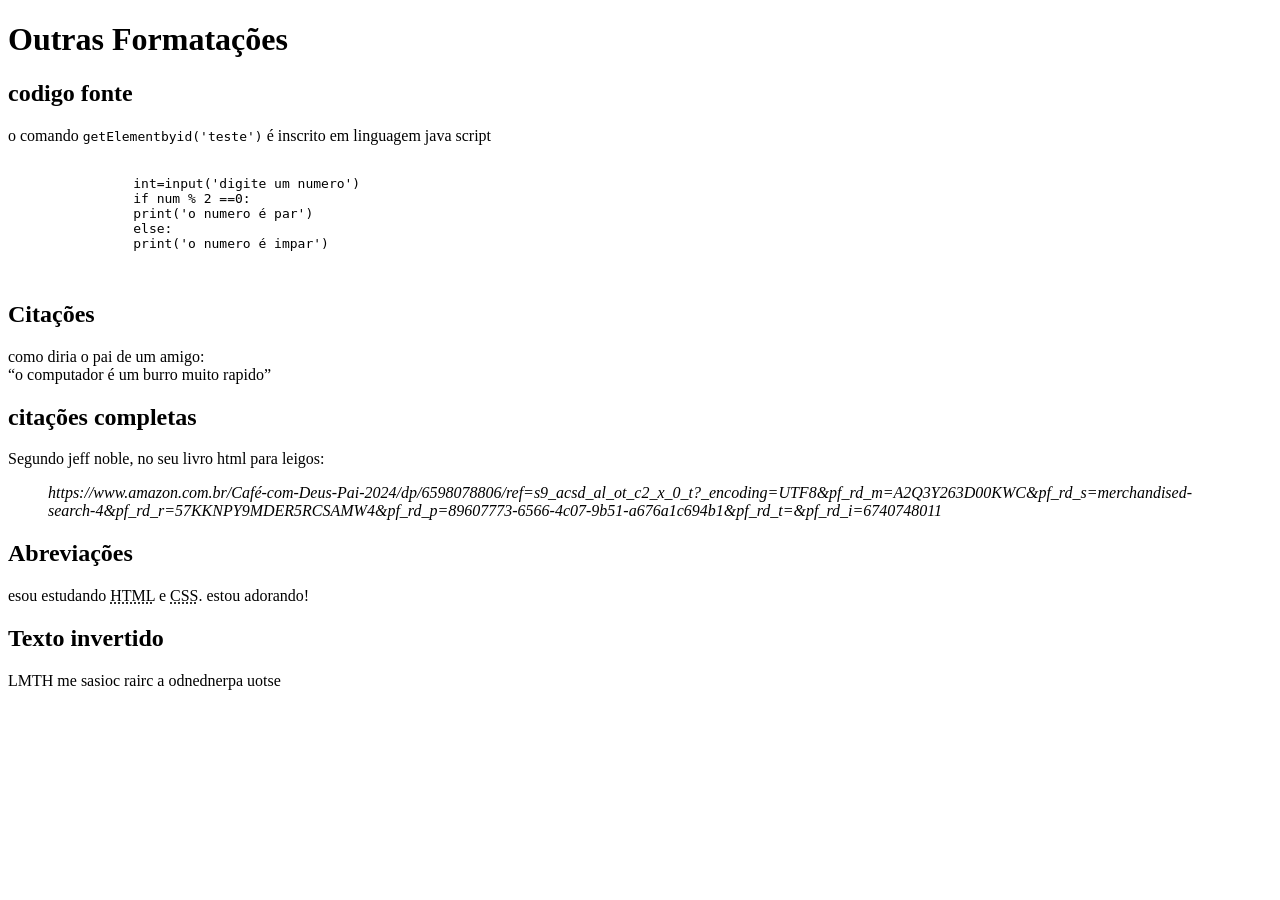
<file: aulas/aula05/index.html>
<!DOCTYPE html>
<html lang="pt-br">
<head>
    <meta charset="UTF-8">
    <meta name="viewport" content="width=device-width, initial-scale=1.0">
    <title>Document</title>
</head>
<body>
    <h1>Outras Formatações</h1>
    <h2>codigo fonte</h2>
     <p>o comando <code>getElementbyid('teste')</code> é inscrito em linguagem java script</p>
     <pre>
         <code>
                int=input('digite um numero')
                if num % 2 ==0:
                print('o numero é par')
                else:
                print('o numero é impar')
         </code>
     </pre>
     <h2>Citações</h2>
     <p>como diria o pai de um amigo: <br> <q>o computador é um burro muito rapido</q></p>
     <h2>citações completas</h2>
     <p>Segundo jeff noble, no seu livro html para leigos:</p>
     <blockquote>  
        <cite>https://www.amazon.com.br/Café-com-Deus-Pai-2024/dp/6598078806/ref=s9_acsd_al_ot_c2_x_0_t?_encoding=UTF8&pf_rd_m=A2Q3Y263D00KWC&pf_rd_s=merchandised-search-4&pf_rd_r=57KKNPY9MDER5RCSAMW4&pf_rd_p=89607773-6566-4c07-9b51-a676a1c694b1&pf_rd_t=&pf_rd_i=6740748011</cite>
     </blockquote>
     <h2>Abreviações</h2>
     <p>esou estudando <abbr title=" HyperText Markup Language">HTML</abbr> e <abbr title="Cascading style sheets">CSS</abbr>. estou adorando!</p>
     <h2>Texto invertido</h2>
     <p>
        <bdo dir="rtl">estou aprendendo a criar coisas em HTML</bdo>
     </p>
</body>
</html>
</file>
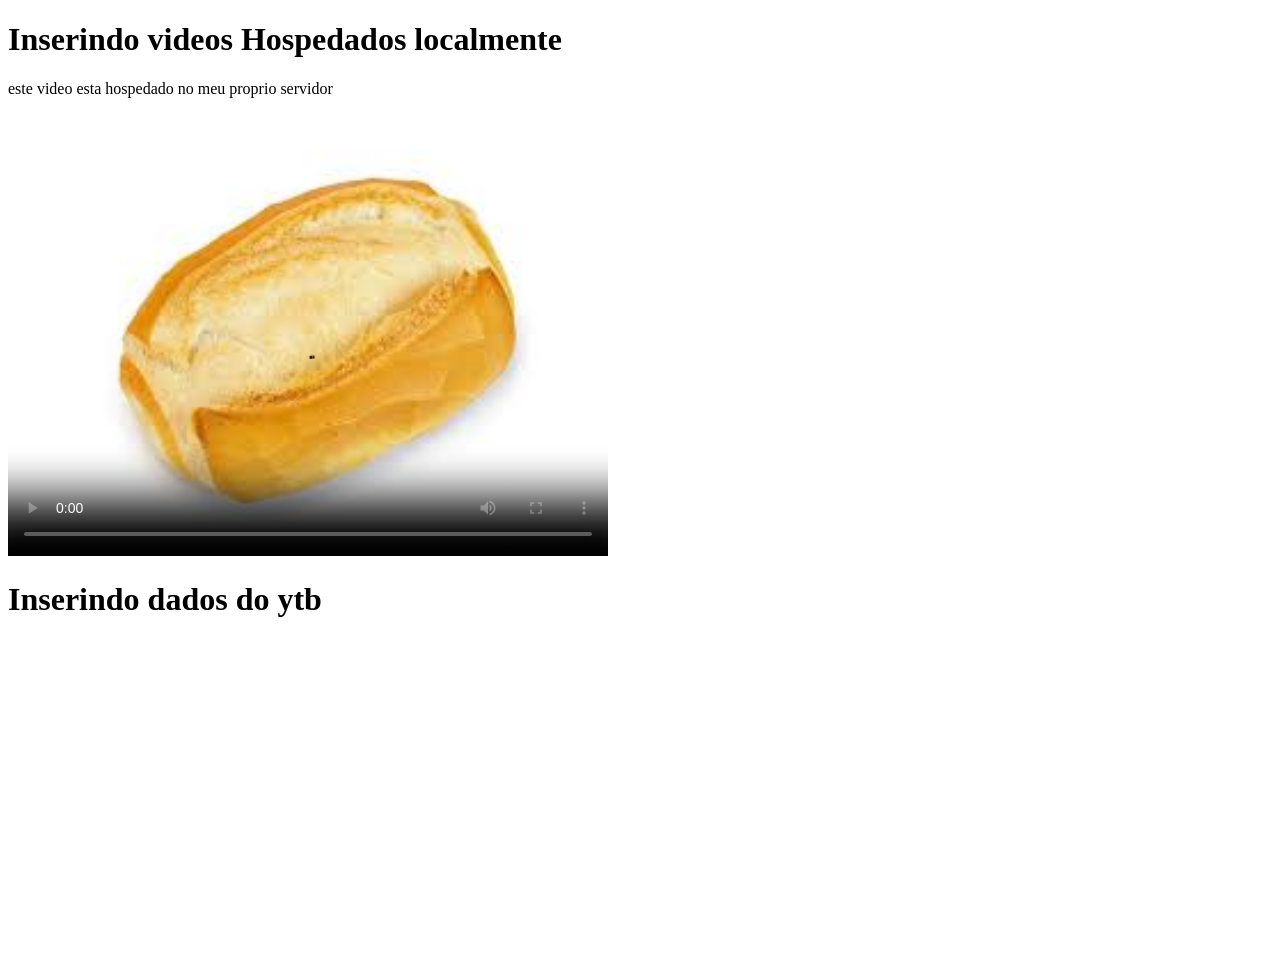
<file: Exercicios/ex004/index.html>
<!DOCTYPE html>
<html lang="pt-br">
<head>
    <meta charset="UTF-8">
    <meta name="viewport" content="width=device-width, initial-scale=1.0">
    <title>videos com HTML5</title>
    <style>
        video{
            width: 600px;
            
        }
    </style>
</head>
<body>
    <h1>Inserindo videos Hospedados localmente</h1>
    <p>este video esta hospedado no meu proprio servidor</p>
    <video  poster="midia/pão.jpeg" controls>
     <source src="midia/meu-video.mp4"type="video/mp4">
     <source src="midia/meu-video.ogv"type="video/ogv">
     <source src="midia/meu-video.wrv"type="video/wrv">
     <p>Seu navegador não é compativel com o arquivo em mp4,ogg ou wrv <a href="midia/meu-video.mp4">clique aqui para abrir o vídeo em outra guia</a></p>
    </video>

    <h1>Inserindo dados do ytb</h1>
    <iframe width="560" height="315" src="https://www.youtube.com/embed/hjuuuvkxY2s?si=AfNhXcqf5NxcbMa2" title="YouTube video player" frameborder="0" allow="accelerometer; autoplay; clipboard-write; encrypted-media; gyroscope; picture-in-picture; web-share" referrerpolicy="strict-origin-when-cross-origin" allowfullscreen></iframe>
</body>
</html>
</file>
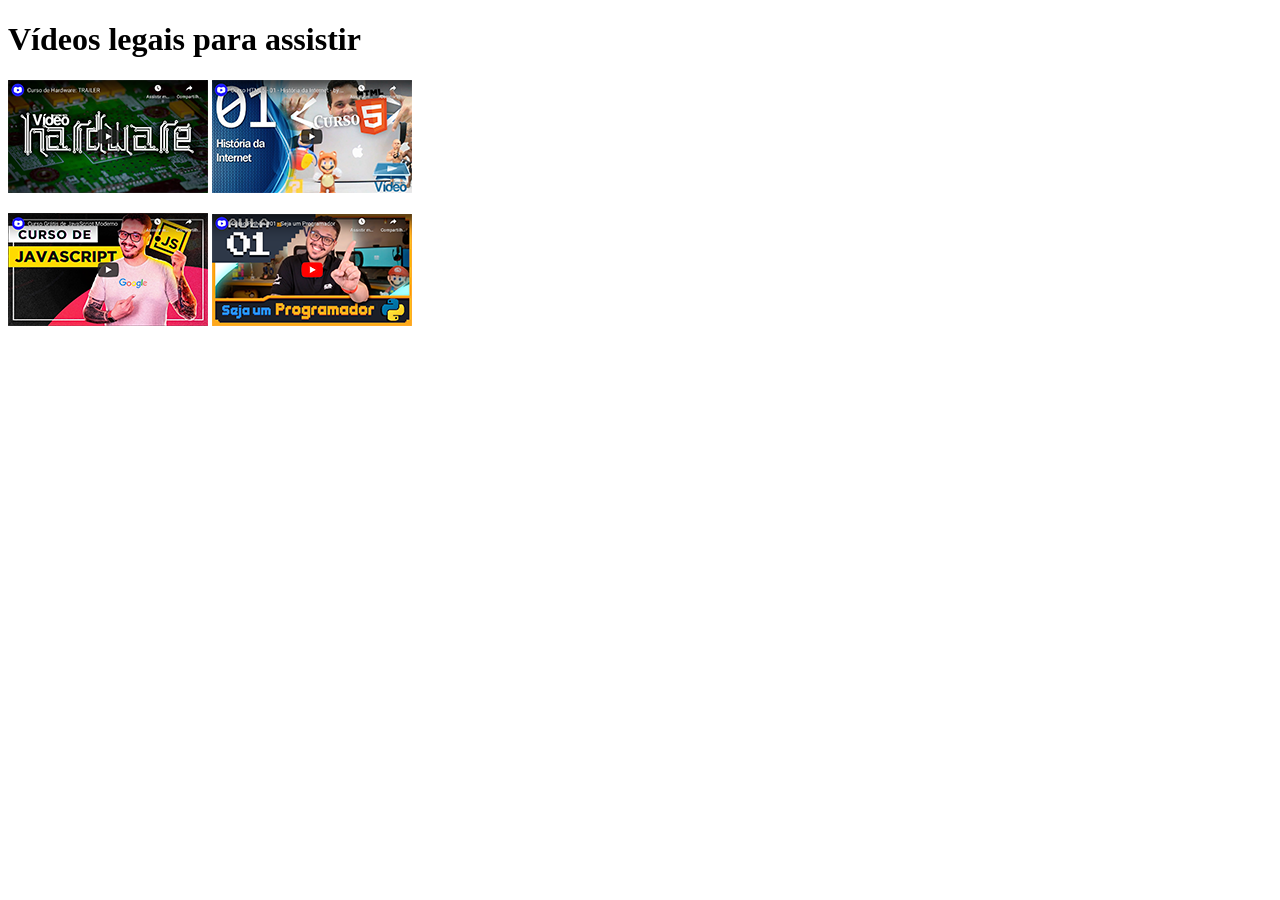
<file: Exercicios/ex005/index.html>
<!DOCTYPE html>
<html lang="pt-br">
<head>
    <meta charset="UTF-8">
    <meta name="viewport" content="width=device-width, initial-scale=1.0">
    <title>Video Aulas</title>
</head>
<body>
    <h1>Vídeos legais para assistir</h1>

    <p>
        <a href="hardware.html" next>
        <img src="imagens/thumb-hardware.png" alt="hardware"target="_self" rel="next"></a>

        <a href="html.html"><img src="imagens/thumb-html.png" alt="html"target="_self" rel="next" ></a>
    </p>
    <p>
        <a href="js.html"><img src="imagens/thumb-js.png" alt="js"target="_self" rel="next"></a>

        <a href="python.html"><img src="imagens/thumb-python.png" alt="python"target="_self" rel="next"></a>
    </p>
    
</body>
</html>
</file>
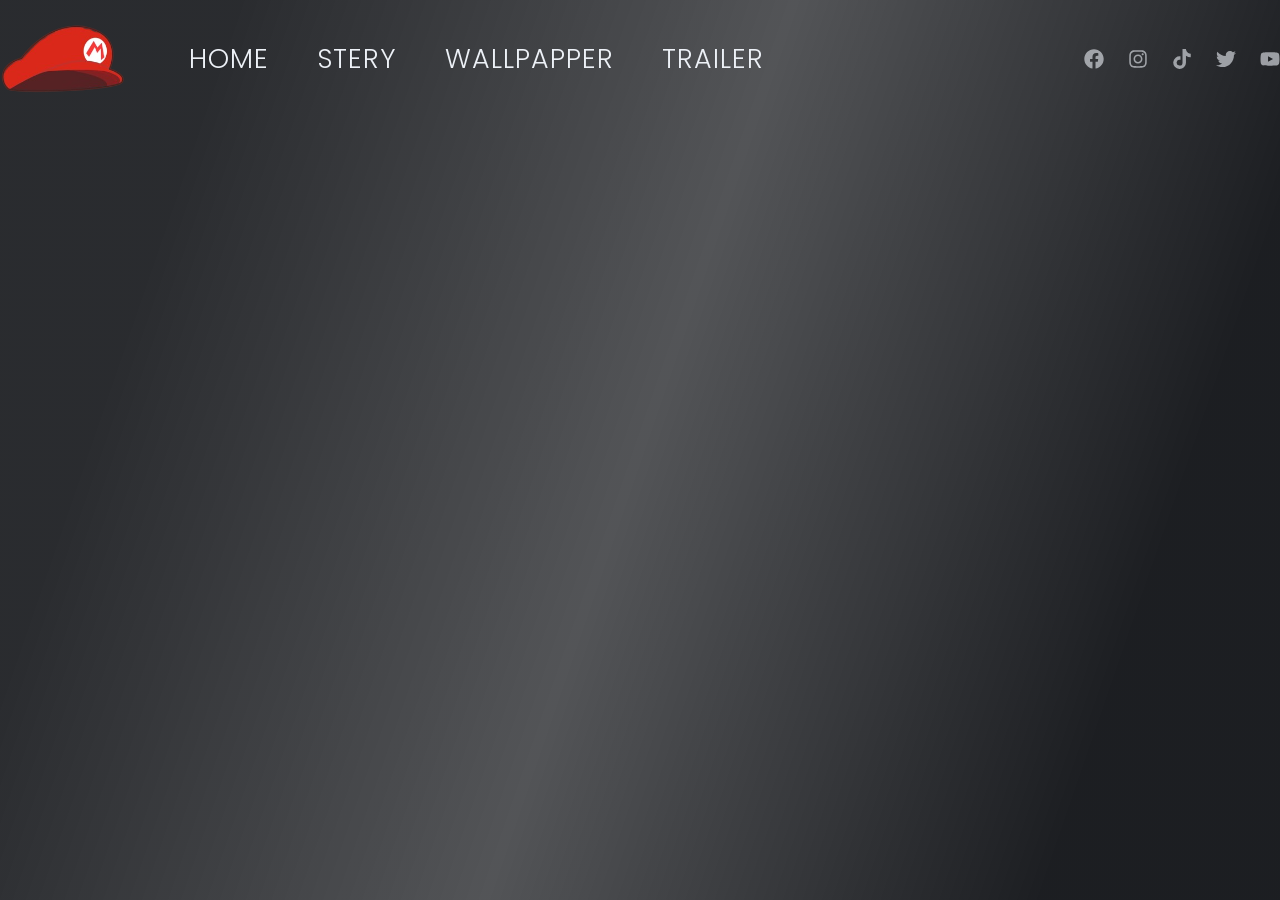
<file: Exercicios/ex012/index.html>
<!DOCTYPE html>
<html lang="pt-BR">
<head>
  <meta charset="UTF-8">
  <title>The Super Mario Bros</title>

  <link rel="shortcut icon" href="galeria/favicon.ico" type="image/x-icon"> 
  <meta name="viewport" content="width=device-width initial-scale=1.0">
  <link rel="stylesheet" href="global.css">
  <link rel="preconnect" href="https://fonts.googleapis.com">
  <link rel="preconnect" href="https://fonts.gstatic.com" crossorigin>
  <link href="https://fonts.googleapis.com/css2?family=Poppins:ital,wght@0,100;0,200;0,300;0,400;0,500;0,600;0,700;0,800;0,900;1,100;1,200;1,300;1,400;1,500;1,600;1,700;1,800;1,900&display=swap" rel="stylesheet">
  <link href="https://unpkg.com/aos@2.3.1/dist/aos.css" rel="stylesheet">

</head>
<body>
    
    <div id="background">
    <video muted autoplay loop>
            <source src="galeria/background-video.mp4" type="video/mp4">   
    </video>
    </div>
    <div id="app">
        <header>
            <img src="galeria/logo-cap.png" alt="">

            <ul class="navigation">
                <li>
                    <a href="a" class="navigation__link">Home</a>
                </li>
                <li>
                    <a href="a" class="navigation__link">Stery</a>
                </li>   
                <li>
                    <a href="a" class="navigation__link">Wallpapper</a>
                </li>   
                <li>
                    <a href="a" class="navigation__link">Trailer</a>
                </li>
            </ul>
            
            <div class="navigation__social">
                <svg xmlns="http://www.w3.org/2000/svg" viewBox="0 0 512 512">
                    <path fill="#EDF1F7" d="M504 256C504 119 393 8 256 8S8 119 8 256c0 123.78 90.69 226.38 209.25 245V327.69h-63V256h63v-54.64c0-62.15 37-96.48 93.67-96.48 27.14 0 55.52 4.84 55.52 4.84v61h-31.28c-30.8 0-40.41 19.12-40.41 38.73V256h68.78l-11 71.69h-57.78V501C413.31 482.38 504 379.78 504 256z"/>
                  </svg>
                  <svg xmlns="http://www.w3.org/2000/svg" viewBox="0 0 448 512">
                    <path fill="#EDF1F7" d="M224.1 141c-63.6 0-114.9 51.3-114.9 114.9s51.3 114.9 114.9 114.9S339 319.5 339 255.9 287.7 141 224.1 141zm0 189.6c-41.1 0-74.7-33.5-74.7-74.7s33.5-74.7 74.7-74.7 74.7 33.5 74.7 74.7-33.6 74.7-74.7 74.7zm146.4-194.3c0 14.9-12 26.8-26.8 26.8-14.9 0-26.8-12-26.8-26.8s12-26.8 26.8-26.8 26.8 12 26.8 26.8zm76.1 27.2c-1.7-35.9-9.9-67.7-36.2-93.9-26.2-26.2-58-34.4-93.9-36.2-37-2.1-147.9-2.1-184.9 0-35.8 1.7-67.6 9.9-93.9 36.1s-34.4 58-36.2 93.9c-2.1 37-2.1 147.9 0 184.9 1.7 35.9 9.9 67.7 36.2 93.9s58 34.4 93.9 36.2c37 2.1 147.9 2.1 184.9 0 35.9-1.7 67.7-9.9 93.9-36.2 26.2-26.2 34.4-58 36.2-93.9 2.1-37 2.1-147.8 0-184.8zM398.8 388c-7.8 19.6-22.9 34.7-42.6 42.6-29.5 11.7-99.5 9-132.1 9s-102.7 2.6-132.1-9c-19.6-7.8-34.7-22.9-42.6-42.6-11.7-29.5-9-99.5-9-132.1s-2.6-102.7 9-132.1c7.8-19.6 22.9-34.7 42.6-42.6 29.5-11.7 99.5-9 132.1-9s102.7-2.6 132.1 9c19.6 7.8 34.7 22.9 42.6 42.6 11.7 29.5 9 99.5 9 132.1s2.7 102.7-9 132.1z"/>
                  </svg>
                  <svg xmlns="http://www.w3.org/2000/svg" viewBox="0 0 448 512">
                    <path fill="#EDF1F7" d="M448,209.91a210.06,210.06,0,0,1-122.77-39.25V349.38A162.55,162.55,0,1,1,185,188.31V278.2a74.62,74.62,0,1,0,52.23,71.18V0l88,0a121.18,121.18,0,0,0,1.86,22.17h0A122.18,122.18,0,0,0,381,102.39a121.43,121.43,0,0,0,67,20.14Z"/>
                  </svg>
                  <svg xmlns="http://www.w3.org/2000/svg" viewBox="0 0 512 512">
                    <path fill="#EDF1F7" d="M459.37 151.716c.325 4.548.325 9.097.325 13.645 0 138.72-105.583 298.558-298.558 298.558-59.452 0-114.68-17.219-161.137-47.106 8.447.974 16.568 1.299 25.34 1.299 49.055 0 94.213-16.568 130.274-44.832-46.132-.975-84.792-31.188-98.112-72.772 6.498.974 12.995 1.624 19.818 1.624 9.421 0 18.843-1.3 27.614-3.573-48.081-9.747-84.143-51.98-84.143-102.985v-1.299c13.969 7.797 30.214 12.67 47.431 13.319-28.264-18.843-46.781-51.005-46.781-87.391 0-19.492 5.197-37.36 14.294-52.954 51.655 63.675 129.3 105.258 216.365 109.807-1.624-7.797-2.599-15.918-2.599-24.04 0-57.828 46.782-104.934 104.934-104.934 30.213 0 57.502 12.67 76.67 33.137 23.715-4.548 46.456-13.32 66.599-25.34-7.798 24.366-24.366 44.833-46.132 57.827 21.117-2.273 41.584-8.122 60.426-16.243-14.292 20.791-32.161 39.308-52.628 54.253z"/>
                  </svg>
                  <svg xmlns="http://www.w3.org/2000/svg" viewBox="0 0 576 512">
                    <path fill="#EDF1F7" d="M549.655 124.083c-6.281-23.65-24.787-42.276-48.284-48.597C458.781 64 288 64 288 64S117.22 64 74.629 75.486c-23.497 6.322-42.003 24.947-48.284 48.597-11.412 42.867-11.412 132.305-11.412 132.305s0 89.438 11.412 132.305c6.281 23.65 24.787 41.5 48.284 47.821C117.22 448 288 448 288 448s170.78 0 213.371-11.486c23.497-6.321 42.003-24.171 48.284-47.821 11.412-42.867 11.412-132.305 11.412-132.305s0-89.438-11.412-132.305zm-317.51 213.508V175.185l142.739 81.205-142.739 81.201z"/>
                  </svg>
            </div>
        </header>
    </div>


  <script src="https://unpkg.com/aos@2.3.1/dist/aos.js"></script>
  <script>
    AOS.init();
  </script>
</body>
</html>
</file>
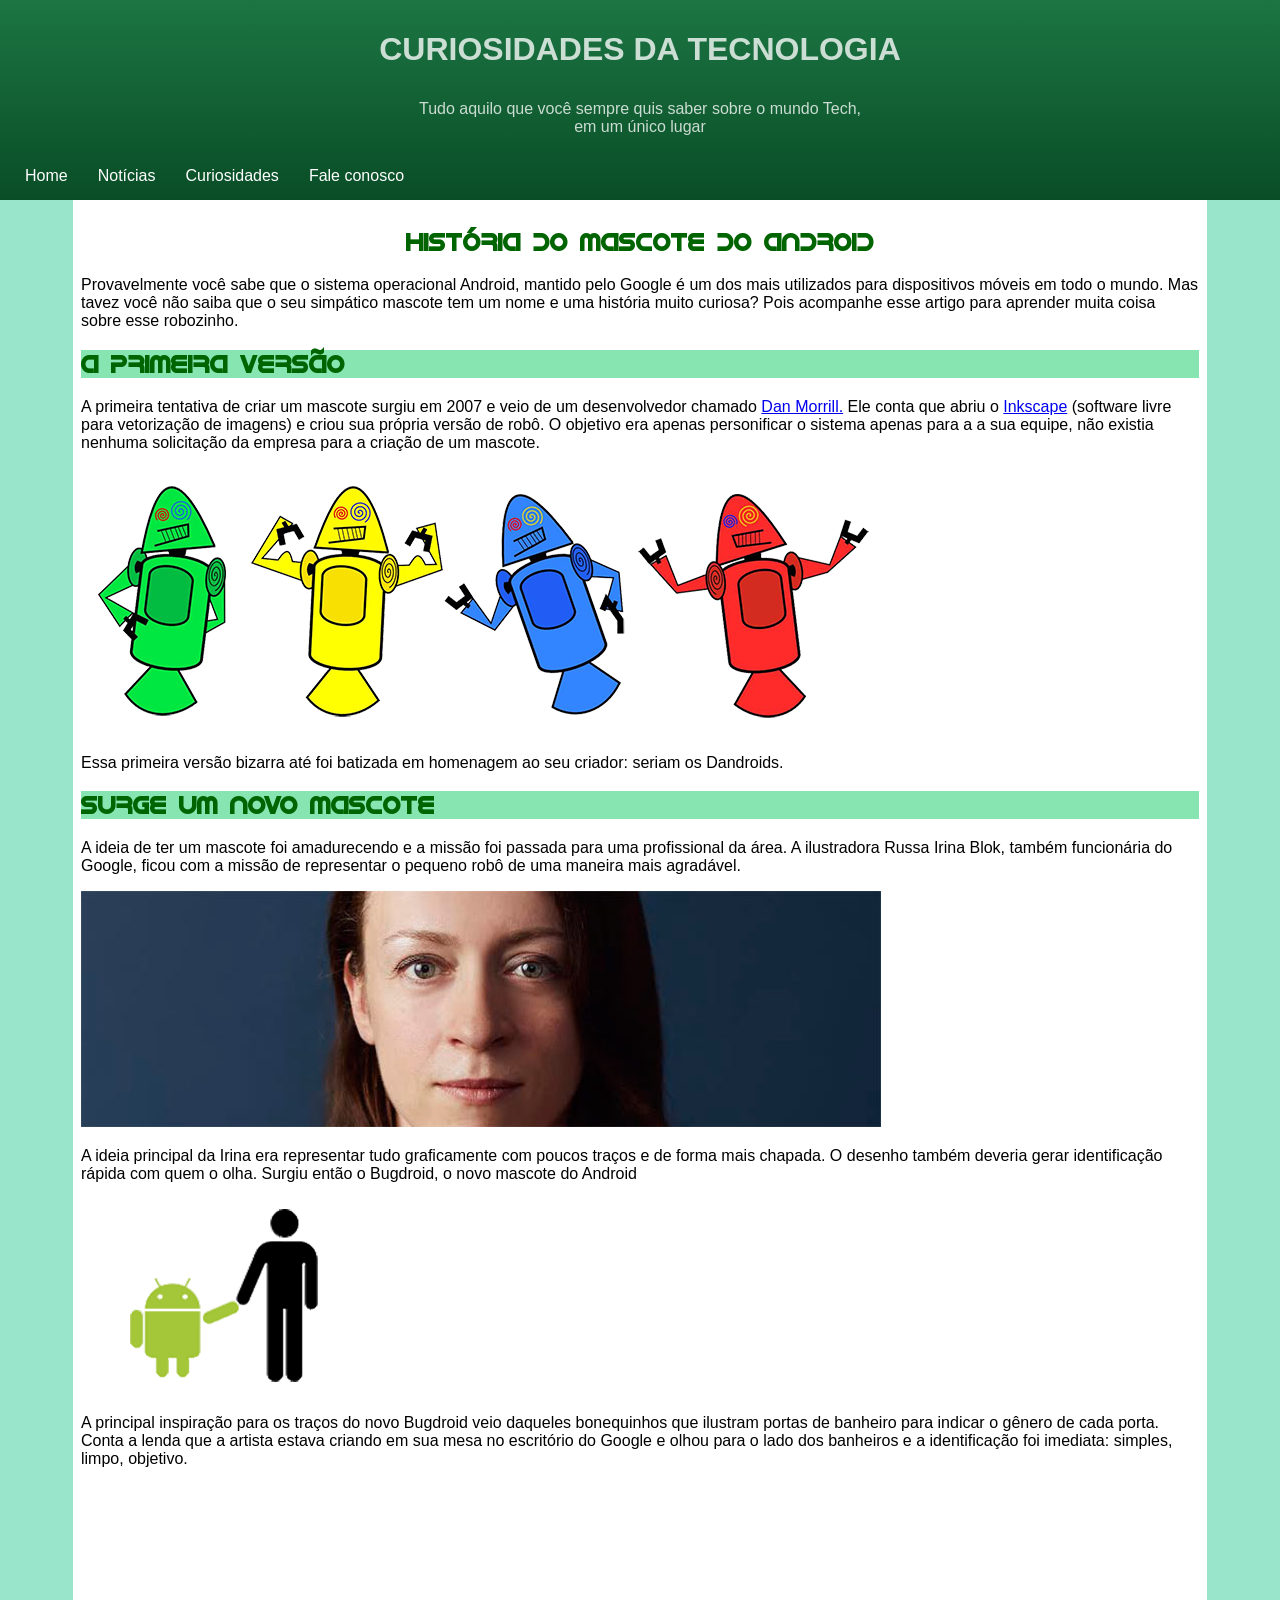
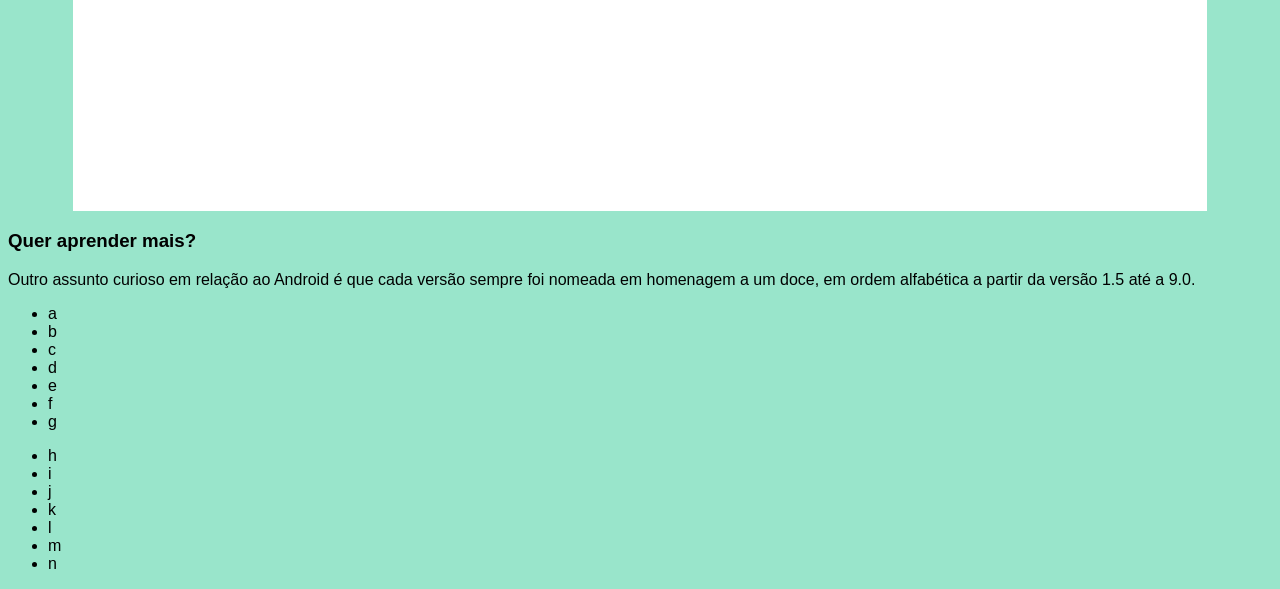
<file: Exercicios/ex013/index.html>
<!DOCTYPE html>
<html lang="pt-br">
    <head>
        <meta charset="UTF-8">
        <meta name="viewport" content="width=device-width, initial-scale=1.0">
        <title>Como surgiu o Android</title>
        <link rel="stylesheet" href="global.css">
    </head>
    
    <body>
        <header>
            <h1 class="principal">Curiosidades da Tecnologia</h1>
            <p>  Tudo aquilo que você sempre quis saber sobre o mundo Tech, <br> em um único lugar </p>  

            <nav class="menu">
                <ul>
                    <li> <a href="a" class="menu">Home</a> </li>        
                    <li> <a href="a" class="menu">Notícias</a> </li> 
                    <li> <a href="a" class="menu">Curiosidades</a> </li>
                    <li> <a href="a" class="menu">Fale conosco</a> </li>
                </ul>
            </nav>
        </header> 

        <main>
            <section class="artigo">
                <h1>História do Mascote do Android</h1>  
                
                <article>    
                    <p>Provavelmente você sabe que o sistema operacional Android, mantido pelo Google é um dos mais utilizados para dispositivos móveis em todo o mundo. Mas tavez você não saiba que o seu simpático mascote tem um nome e uma história muito curiosa? Pois acompanhe esse artigo para aprender muita coisa sobre esse robozinho.</p>
                    <h2>A primeira versão</h2>
                    <p>A primeira tentativa de criar um mascote surgiu em 2007 e veio de um desenvolvedor chamado <a href="a" class="links">Dan Morrill.</a> Ele conta que abriu o <a href="a" class="links">Inkscape</a> (software livre para vetorização de imagens) e criou sua própria versão de robô. O objetivo era apenas personificar o sistema apenas para a a sua equipe, não existia nenhuma solicitação da empresa para a criação de um mascote.</p>
                    
                    <div class="robo">
                        <picture>
                            <source media="(max-width:750px )" srcset="imagens/dan-droids-pq.png">
                            <source media="(min-width:751px )" srcset="imagens/dan-droids.png" type="image/png"> 
                            <img src="imagens/dan-droids.png" alt="">
                        </picture>
                    </div>
                    
                    <p>Essa primeira versão bizarra até foi batizada em homenagem ao seu criador: seriam os Dandroids.</p>
                    <h2>Surge um novo mascote</h2>
                    <p>A ideia de ter um mascote foi amadurecendo e a missão foi passada para uma profissional da área. A ilustradora Russa Irina Blok, também funcionária do Google, ficou com a missão de representar o pequeno robô de uma maneira mais agradável.</p>
                    
                    <div>
                        <picture>
                            <source class="irina750" media="(max-width:750px)" srcset="imagens/irina-blok-pq.jpg">
                            <source class="irina751" media="(min-width:751px)" srcset="imagens/irina-blok.jpg">
                            <img src="imagens/irina-blok.jpg" alt="">
                        </picture>                        
                    </div>

                    <p>A ideia principal da Irina era representar tudo graficamente com poucos traços e de forma mais chapada. O desenho também deveria gerar identificação rápida com quem o olha. Surgiu então o Bugdroid, o novo mascote do Android</p>
                        
                    <div class="android">
                        <img src="imagens/bugdroid.png" alt="">
                    </div>

                    <p>A principal inspiração para os traços do novo Bugdroid veio daqueles bonequinhos que ilustram portas de banheiro para indicar o gênero de cada porta. Conta a lenda que a artista estava criando em sua mesa no escritório do Google e olhou para o lado dos banheiros e a identificação foi imediata: simples, limpo, objetivo.</p>

                    <div class="video">
                        <iframe width="560" height="315" src="https://www.youtube.com/embed/5K4pEk19nhs?si=AbnrXUUU8ZVrlkOy" title="YouTube video player" frameborder="0" allow="accelerometer; autoplay; clipboard-write; encrypted-media; gyroscope; picture-in-picture; web-share" referrerpolicy="strict-origin-when-cross-origin" allowfullscreen></iframe>
                    </div>
                </article>
            </section>
        </main>

        <footer>
            <div class="rodape">
                <h3>Quer aprender mais?</h3>
                <p>Outro assunto curioso em relação ao Android é que cada versão sempre foi nomeada em homenagem a um doce, em ordem alfabética a partir da versão 1.5 até a 9.0.</p>

                <ul>
                    <li>a</li>
                    <li>b</li>
                    <li>c</li>
                    <li>d</li>
                    <li>e</li>
                    <li>f</li>
                    <li>g</li>
                </ul>

                <ul>
                    <li>h</li>
                    <li>i</li>
                    <li>j</li>
                    <li>k</li>
                    <li>l</li>
                    <li>m</li>
                    <li>n</li>
                </ul>
            </div>
        </footer>
    </body>
</html>
</file>
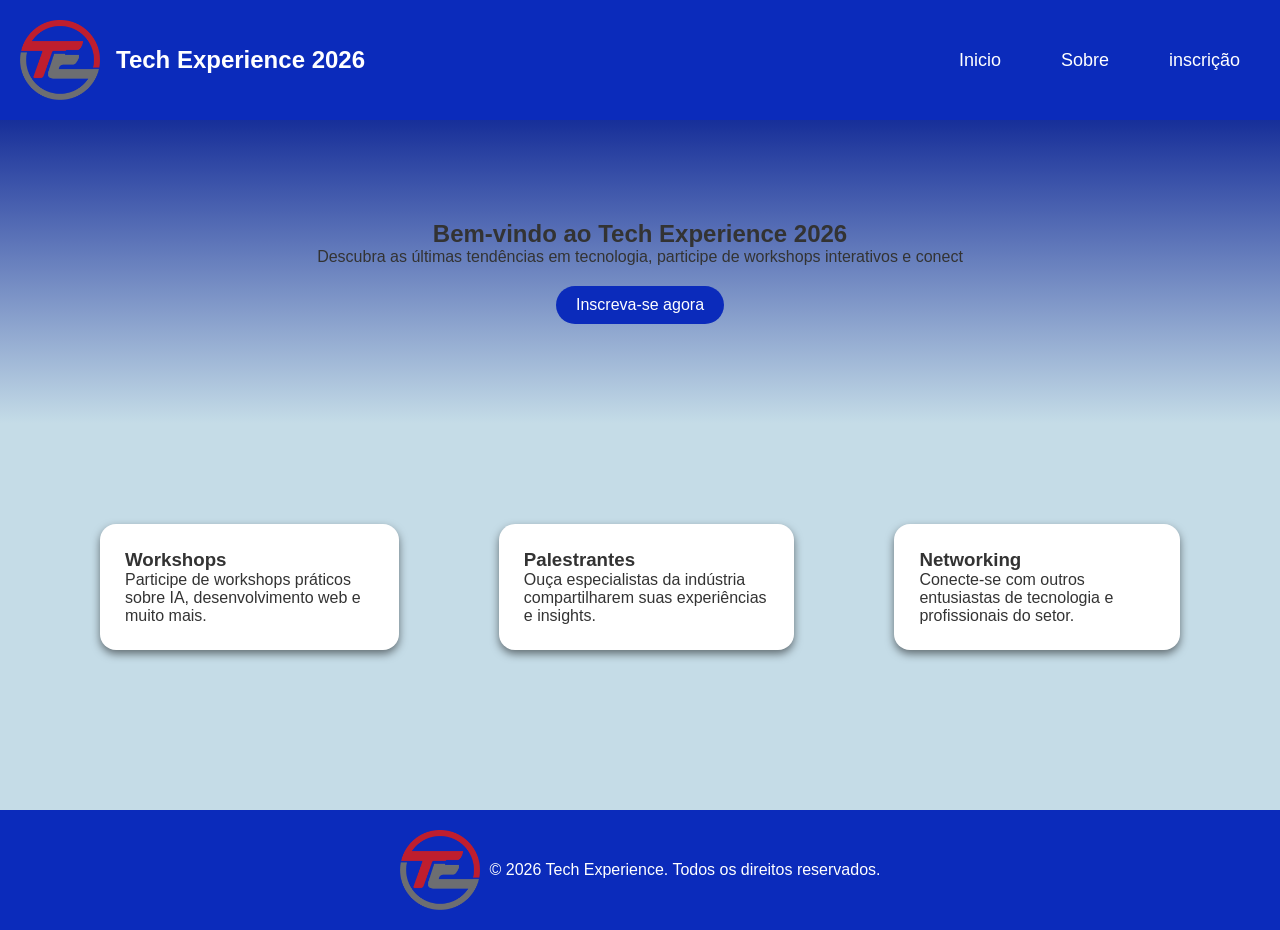
<file: Senai/aulas/aula2/index.html>
<!DOCTYPE html>
<html lang="en">
<head>
    <meta charset="UTF-8">
    <meta name="viewport" content="width=device-width, initial-scale=1.0">
    <link rel="stylesheet" href="style.css">
    <title>Document</title>
</head>
<body>
    <header>
        <div class="menu-esquerda">
            <a href="index.html">
                <img src="img/te-logo.png" alt="" class="logoempresa">
                <h1>Tech Experience 2026</h1>
            </a>
        </div>
            
        <div class="menu-direita">
            <nav>
                <ul>
                    <li><a href="#index.html">Inicio</a></li>
                    <li><a href="sobre.html">Sobre</a></li>
                    <li><a href="inscricao.html">inscrição</a></li>
                </ul>
            </nav>
        </div>
    </header>

    <section class="hero">
        <h2>Bem-vindo ao Tech Experience 2026</h2>
        <p>
            Descubra as últimas tendências em tecnologia, participe de workshops 
            interativos e conect
        </p>
        <a href="inscricao.html" class="btn">Inscreva-se agora</a>
    </section>

    <section class="cards">
        <div class="card">
            <h3>Workshops</h3>
            <p>Participe de workshops práticos sobre IA, desenvolvimento web e muito mais.</p>
        </div>

        <div class="card">
            <h3>Palestrantes</h3>
            <p>Ouça especialistas da indústria compartilharem suas experiências e insights.</p>
        </div>

        <div class="card">
            <h3>Networking</h3>
            <p>Conecte-se com outros entusiastas de tecnologia e profissionais do setor.</p>
        </div>
    </section>
    
    <footer>
        <div class="menu-esquerda">
                <img src="img/te-logo.png" alt="" class="logoempresa">
            </div>
    
            <div class="footer-direita">
                <p>&copy; 2026 Tech Experience. Todos os direitos reservados.</p>
            </div>
    </footer>
</body>

</html>
</file>
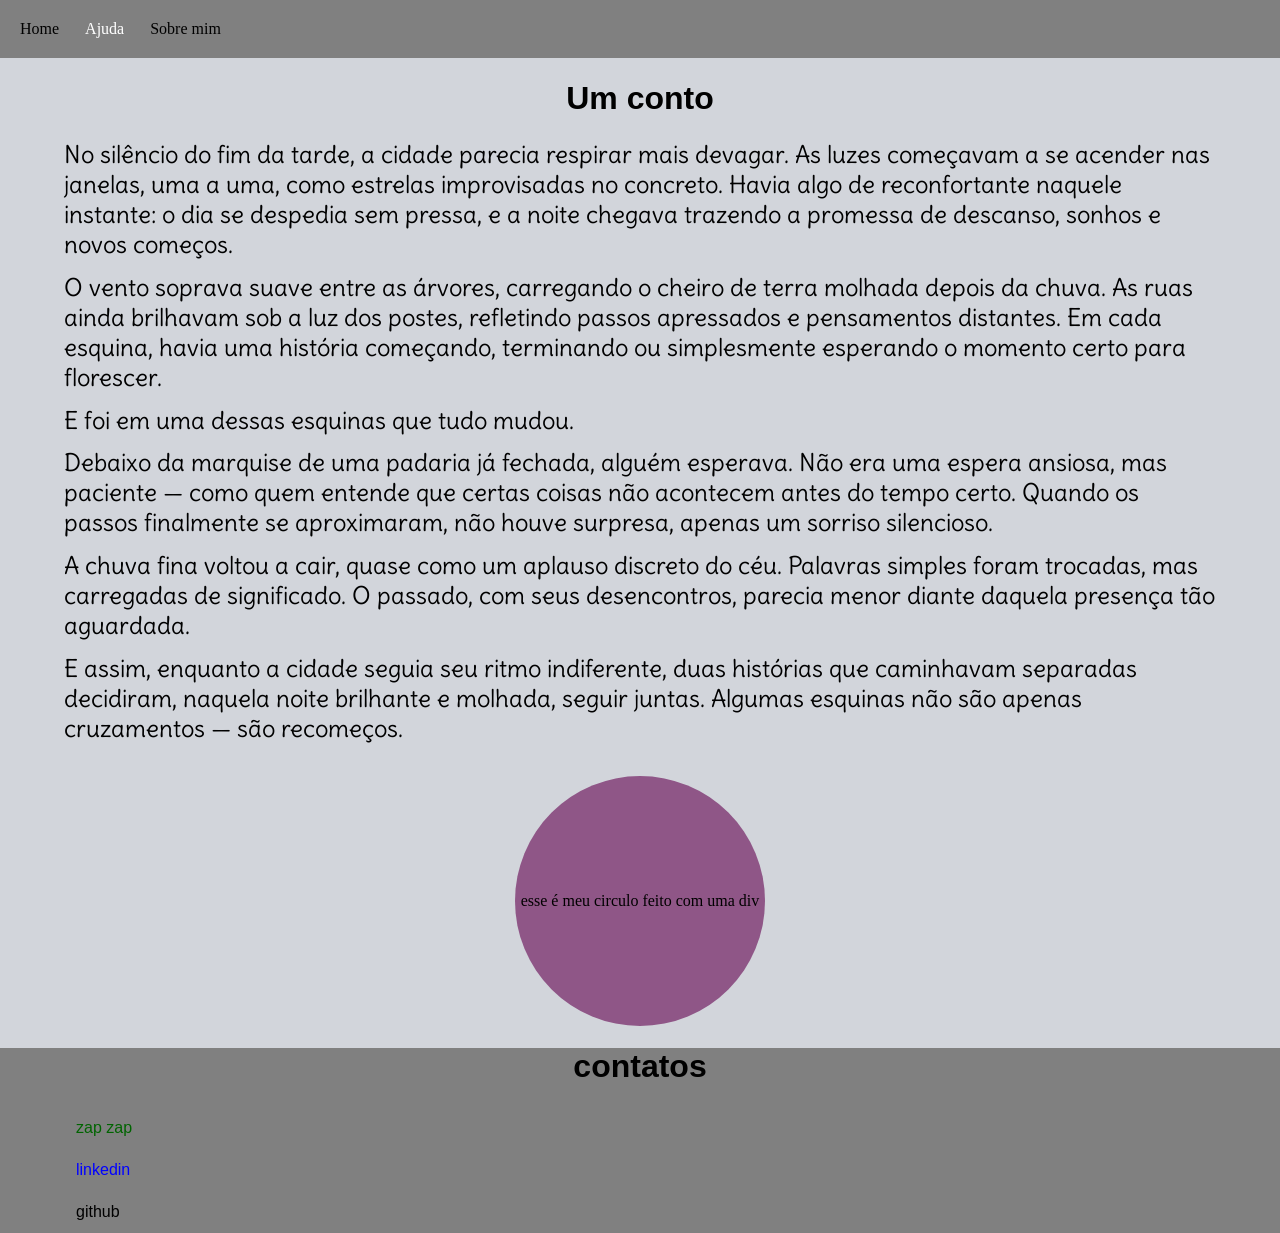
<file: Senai/exercicios/exercicio 02/index.html>
<!DOCTYPE html>
<html lang="pt-br">
<head>
    <meta charset="UTF-8">
    <meta name="viewport" content="width=device-width, initial-scale=1.0">
    <link rel="stylesheet" href="main.css">
    <title>Document</title>
</head>
<body>
    <header>
        <nav>  
            <ul class="navegacao">
                <li class="lista">Home</li>
                <li  class="lista" id="liwhite">Ajuda</li>
                <li class="lista">Sobre mim</li>
            </ul>
        </nav>
    </header>

        <h1>Um conto</h1>
        <p class="p_padrao">No silêncio do fim da tarde, a cidade parecia respirar mais devagar. As luzes começavam a se acender nas janelas, uma a uma, como estrelas improvisadas no concreto. Havia algo de reconfortante naquele instante: o dia se despedia sem pressa, e a noite chegava trazendo a promessa de descanso, sonhos e novos começos.</p>
        <p class="p_padrao">O vento soprava suave entre as árvores, carregando o cheiro de terra molhada depois da chuva. As ruas ainda brilhavam sob a luz dos postes, refletindo passos apressados e pensamentos distantes. Em cada esquina, havia uma história começando, terminando ou simplesmente esperando o momento certo para florescer.</p>
        <p class="p_padrao">E foi em uma dessas esquinas que tudo mudou. </p>
        <p class="p_padrao">Debaixo da marquise de uma padaria já fechada, alguém esperava. Não era uma espera ansiosa, mas paciente — como quem entende que certas coisas não acontecem antes do tempo certo. Quando os passos finalmente se aproximaram, não houve surpresa, apenas um sorriso silencioso. </p>
        <p class="p_padrao">A chuva fina voltou a cair, quase como um aplauso discreto do céu. Palavras simples foram trocadas, mas carregadas de significado. O passado, com seus desencontros, parecia menor diante daquela presença tão aguardada. </p>
        <p class="p_padrao">E assim, enquanto a cidade seguia seu ritmo indiferente, duas histórias que caminhavam separadas decidiram, naquela noite brilhante e molhada, seguir juntas. Algumas esquinas não são apenas cruzamentos — são recomeços.</p>
         
        <div class="teste">
            <div class="loucura">
                <p> esse é meu circulo feito com uma div</p>
            </div>
        </div>

    <footer>
        <h1>contatos</h1>
        <nav>  
            <ul>
                <li class="lirodape" id="zap">zap zap</li>
                <li class="lirodape" id="linkedin">linkedin</li>
                <li class="lirodape" id="git">github</li>
            </ul> 
        </nav>
    </footer>
</body>
</html>
</file>
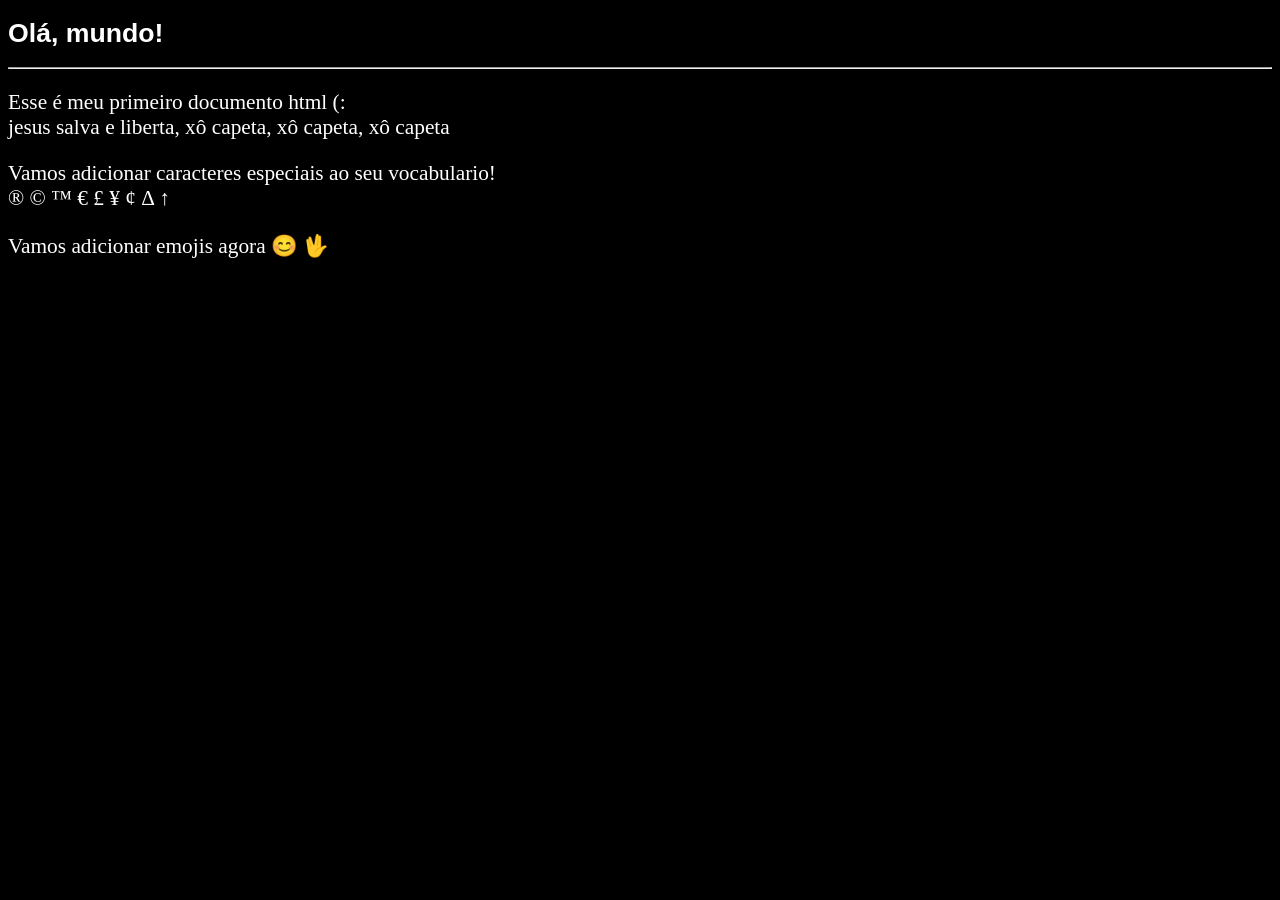
<file: aulas/aula01/testanto.html>
<!DOCTYPE html>
<html lang="pt-br">
<head>
    <meta charset="UTF-8">
    <meta name="viewport" content="width=device-width, initial-scale=1.0">
    <title>Pindamonhangaba</title>
    <style>
        body{
            background-color: black;
        }
        h1{
            font-family: Arial;
            font-size: 20pt;
            color: white;
        }
        p{
            font-size: 16pt;
            color: white;
        }
    </style>
</head>
<body>
    <h1>
        Olá, mundo!
    </h1>
    <hr>
    <p>
        Esse é meu primeiro documento html (:<br>
       jesus salva e liberta, xô capeta, xô capeta, xô capeta <!--lalala-->
    </p>
    <p>
        Vamos adicionar caracteres especiais ao seu vocabulario! <br>
        &reg;
        &copy;
        &trade;
        &euro;
        &pound;
        &yen;
        &cent;
        &Delta;
        &uparrow;
    </p>
    <P>
        Vamos adicionar emojis agora 😊
        &#X1f596;
    </P>
    <script>

    </script>
</body>
</html>
</file>
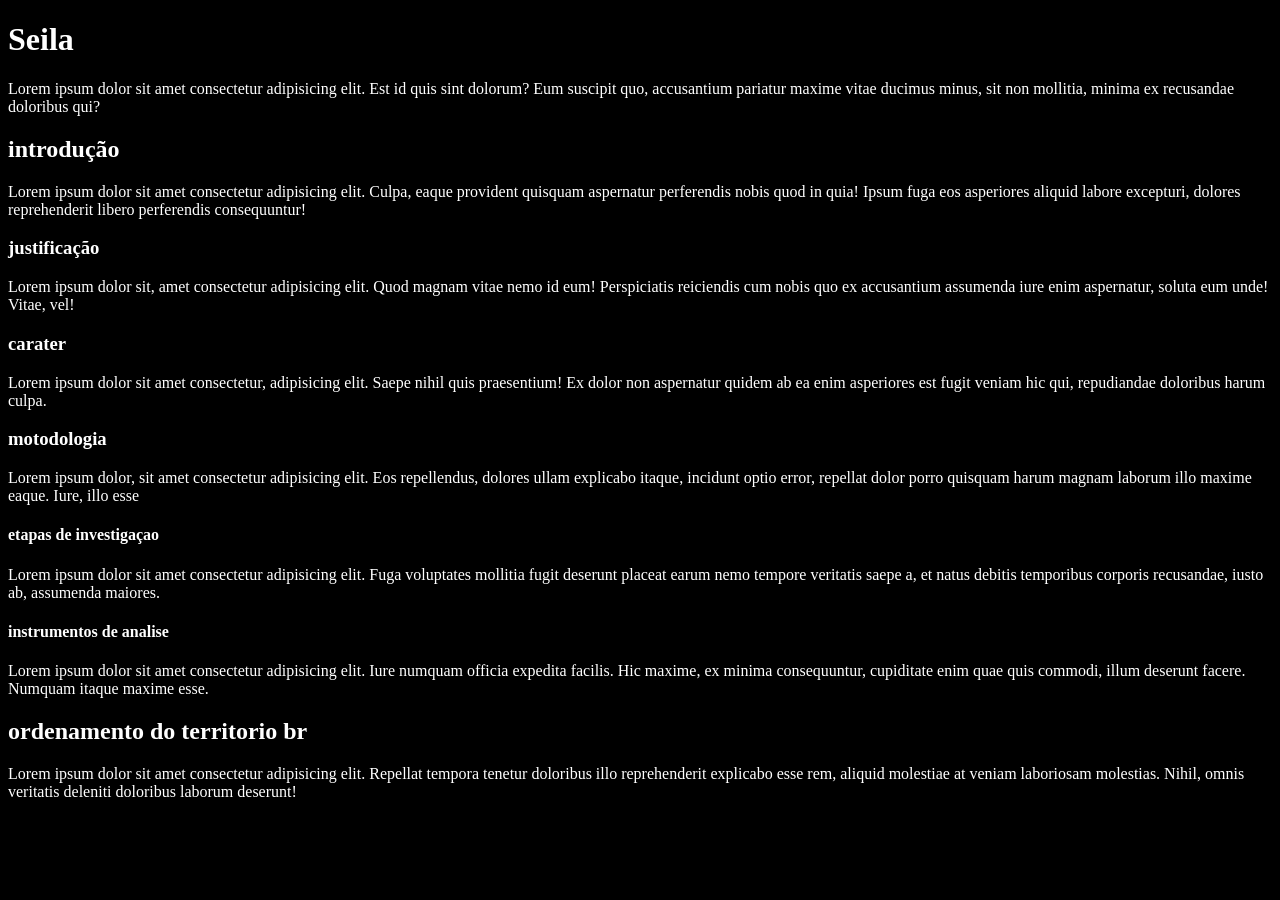
<file: aulas/aula03/titulos.html>
<!DOCTYPE html>
<html lang="pt-br">
<head>
    <meta charset="UTF-8">
    <meta name="viewport" content="width=device-width, initial-scale=1.0">
<link rel="shortcut icon" href="Imagens/Yuri.16x16.ico" type="image/x-icon">
    <title>Titulos</title>
    <style>
        body{
            background-color: black;
            font:nomral 20pt arial;
            color: white;
        }
    </style>
</head>
<body>
    <h1>Seila</h1> 
        <p>Lorem ipsum dolor sit amet consectetur adipisicing elit. Est id quis sint dolorum? Eum suscipit quo, accusantium pariatur maxime vitae  ducimus minus, sit non mollitia, minima ex recusandae doloribus qui?</p>
     <h2>introdução</h2>
        <p>Lorem ipsum dolor sit amet consectetur adipisicing elit. Culpa, eaque provident quisquam aspernatur perferendis nobis quod in quia! Ipsum fuga eos asperiores aliquid labore excepturi, dolores reprehenderit libero perferendis consequuntur!</p>
     <h3>justificação</h3> 
        <p>Lorem ipsum dolor sit, amet consectetur adipisicing elit. Quod magnam vitae nemo id eum! Perspiciatis reiciendis cum nobis quo ex accusantium assumenda iure enim aspernatur, soluta eum unde! Vitae, vel!</p>
     <h3>carater</h3> 
        <p>Lorem ipsum dolor sit amet consectetur, adipisicing elit. Saepe nihil quis praesentium! Ex dolor non aspernatur quidem ab ea enim asperiores est fugit veniam hic qui, repudiandae doloribus harum culpa.</p> 
     <h3>motodologia</h3> 
        <p>Lorem ipsum dolor, sit amet consectetur adipisicing elit. Eos repellendus, dolores ullam explicabo itaque, incidunt optio error, repellat dolor porro quisquam harum magnam laborum illo maxime eaque. Iure, illo esse</p>
     <h4>etapas de investigaçao</h4> 
        <p>Lorem ipsum dolor sit amet consectetur adipisicing elit. Fuga voluptates mollitia fugit deserunt placeat earum nemo tempore veritatis saepe a, et natus debitis temporibus corporis recusandae, iusto ab, assumenda maiores.</p>
     <h4>instrumentos de analise</h4> 
        <p>Lorem ipsum dolor sit amet consectetur adipisicing elit. Iure numquam officia expedita facilis. Hic maxime, ex minima consequuntur, cupiditate enim quae quis commodi, illum deserunt facere. Numquam itaque maxime esse.</p>
     <h2>ordenamento do territorio br</h2> 
        <p>Lorem ipsum dolor sit amet consectetur adipisicing elit. Repellat tempora tenetur doloribus illo reprehenderit explicabo esse rem, aliquid molestiae at veniam laboriosam molestias. Nihil, omnis veritatis deleniti doloribus laborum deserunt!</p>
        <script>
           
        </script>
</body>
</html>
</file>
<file: Exercicios/ex012/global.css>
@import url(background.css);
@import url(header.css);
.redcolor{
    color:red
}

* {
    padding: 0;
    margin: 0;
    box-sizing: border-box;

  }
  
  :root {
    --text: #EDF1F7;
    --red: #C51212;
    --blue: #0041C2;
    --green: #14B02D;
    --yellow: #ffc12b;
  }
  
  body, button, a {
    color: var(--text);
    font: 400 1rem "Mukta", sans-serif;
  }
  
  a {
    text-decoration: none;
  }
  
  button:hover {
    cursor: pointer;
  }

  #app {
    display: flex;
    flex-direction: column;
    align-items: center;
    width: 100%;
    height: 100px;
  }
</file>
<file: Exercicios/ex013/global.css>
@charset "UTF-8";
@import url(header.css);
@import url(main.css); 
@font-face{  
    font-family:"idroid";
    src: url("fontes/idroid.otf");
}




body{ 
    font-family: Arial, Helvetica, sans-serif;
    background-color: rgba(129, 223, 191, 0.808);

}


h1{
    text-align: center;
    color: darkgreen;
    font-family: idroid;   
}


h2{
    background-color:rgb(134, 229, 176);
    font-family: idroid;
    color: darkgreen; 
}
</file>
<file: Senai/aulas/aula2/style.css>
*{
    margin: 0;
    padding: 0;
    box-sizing: border-box;
}

header{
    display: flex;
    align-items: center;
    justify-content: space-between;
    background-color: #0b2bbb;
    color: #fff;
    padding: 20px;
}

body{
    font-family: Arial, sans-serif;
    background-color: hsl(199, 42%, 84%);
    color: #333;
}

footer{
    display: flex;
    align-items: center;
    justify-content: center;
    background-color: #0b2bbb;
    color: #fff;
    padding: 20px;
    gap: 10px;
    margin-top: 160px;
}

.menu-esquerda a {
    display: flex;
    align-items: center;
    text-decoration: none;
    color: inherit;
}

.menu-esquerda h1 {
    margin-left: 16px;
    font-size: 24px;
}

.menu-direita ul{
    display: flex;
    gap: 20px;
    text-decoration: none;
    list-style: none;
}

.menu-direita ul li a{
    color: #fff;
    text-decoration: none;
    font-size: 18px;
    padding: 10px 20px;
    border-radius: 20px;
    transition: 0.3s;
}

.menu-direita ul li a:hover{
    background-color: #6848da;
    text-decoration: none;
    font-size: 18px;
}

.menu-esquerda{
    display: flex;
    align-items: center;
    gap: 10px;
}

.logoempresa{
    width: 80px;
    height: 80px;
}

.hero{
    text-align: center;
    padding: 100px 20px;
    background: linear-gradient( #172f99,hsl(199, 42%, 84%));
    margin-bottom: 100px ;
}

.btn{
    display: inline-block;
    padding: 10px 20px;
    background-color: #0b2bbb;
    color: #fff;
    text-decoration: none;
    border-radius: 20px;
    margin-top: 20px;
    transition: 0.4s;
}

.btn:hover{
    background-color: #6848da;
    text-decoration: none;
    color: #fff;
}

.cards{
    display: flex;
    align-items: center;
    justify-content: center;
    gap: 100px;
    margin: 50px 100px;
    border-radius: 20px;
    
}
.card{
    align-items: center;
    background-color: #fff;
    border-radius: 16px;
    padding: 25px;
    box-shadow: 0 4px 8px rgba(0, 0, 0, 0.5);
}

.card:hover{
    transform: translateY(-5px);
    box-shadow: 0 8px 16px rgba(0, 0, 0, 0.5);
}
</file>
<file: Senai/exercicios/exercicio 02/main.css>
@import url('https://fonts.googleapis.com/css2?family=Delius&display=swap');

*{
    margin: 0;
    padding: 0;
    gap: 0;
}

header{
    background-color: gray;
    position: sticky;
    width: 100%;
    top: 0;
}   

footer{
    background-color: gray;
}

body{
    background-color: rgb(210, 213, 219);
}


h1{
    margin: 22px;
    font-size: xx-large;
    font-family: 'Franklin Gothic Medium', 'Arial Narrow', Arial, sans-serif;
    text-align: center;
}

.navegacao{
    display: flex;
    align-items: center;
    list-style: none;
    padding: 20px;
    gap: 26px;
}

.lirodape{
    list-style: none;
    margin-right: 5%;
    margin-left: 5%;
    padding: 12px;
    size: 12px;
    font-family:  Verdana, Geneva, Tahoma, sans-serif;
}


.p_padrao{
    margin-right: 5%;
    margin-left: 5%;
    margin-bottom: 1%;
    padding: ;
    font-size: x-large;
    font-family: "Delius", cursive;
}

.loucura{
    display: flex;
    align-items: center;
    justify-content: center;
    margin-top: 20px;
    border-radius: 50%;
    width: 250px;
    height: 250px;
    background-color:rgb(143, 86, 135);
}

.teste{
    display: flex;
    align-items: center;
    justify-content: center;
}

#liwhite{
    color: white;
}

#git{
    color: black;
}

#zap{
    color: darkgreen;
}

#linkedin{
    color: blue;
}
</file>
